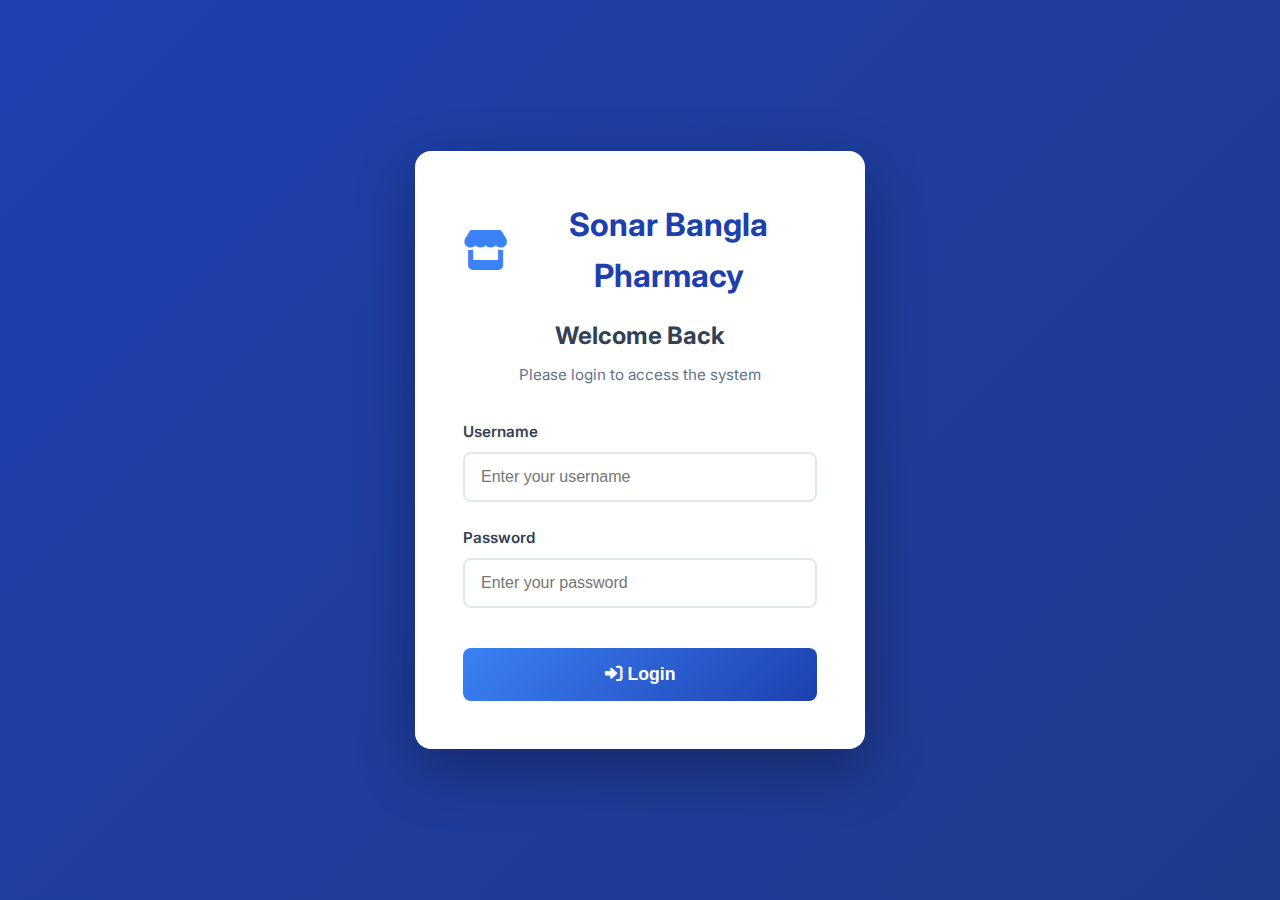
<file: index.html>
<!DOCTYPE html>
<html lang="en">
<head>
    <meta charset="UTF-8">
    <meta name="viewport" content="width=device-width, initial-scale=1.0">
    <title>Sonar Bangla Pharmacy</title>
    <link rel="stylesheet" href="style.css">
    <link href="https://fonts.googleapis.com/css2?family=Inter:wght@300;400;500;600;700&display=swap" rel="stylesheet">
    <link rel="stylesheet" href="https://cdnjs.cloudflare.com/ajax/libs/font-awesome/6.0.0/css/all.min.css">
</head>
<body>
    <header class="header" role="banner">
        <div class="header-left">
            <div class="logo">
                <i class="fas fa-store" aria-hidden="true"></i>
                <span>Sonar Bangla Pharmacy</span>
            </div>
        </div>
        <div class="header-right">
            <button id="darkModeToggle" class="dark-mode-toggle" title="Toggle Dark Mode">
                <i class="fas fa-moon"></i>
            </button>
            <div class="datetime">
                <span id="currentDateTime"></span>
            </div>
            <div class="user-info">
                <i class="fas fa-user-circle" aria-hidden="true"></i>
                <span>Md. Dolon Mondol</span>
            </div>
            <button id="logoutBtn" class="btn btn-secondary btn-sm" title="Logout">
                <i class="fas fa-sign-out-alt"></i> Logout
            </button>
        </div>
    </header>

    <div class="main-container">
        <nav class="sidebar" role="navigation">
            <ul class="nav-menu">
                <li class="nav-item active" data-section="dashboard">
                    <i class="fas fa-tachometer-alt" aria-hidden="true"></i>
                    <span>Dashboard</span>
                </li>
                <li class="nav-item" data-section="sales">
                    <i class="fas fa-cash-register"></i>
                    <span>Sales (POS)</span>
                </li>
                <li class="nav-item" data-section="procurement">
                    <i class="fas fa-truck"></i>
                    <span>Procurement</span>
                </li>
                <li class="nav-item" data-section="inventory">
                    <i class="fas fa-boxes"></i>
                    <span>Inventory</span>
                </li>
                <li class="nav-item" data-section="statements">
                    <i class="fas fa-chart-line"></i>
                    <span>Statements</span>
                </li>
                <li class="nav-item" data-section="settings">
                    <i class="fas fa-cog"></i>
                    <span>Settings</span>
                </li>
            </ul>
        </nav>

        <main class="content" role="main">
            <section id="dashboard" class="section active">
                <div class="section-header">
                    <h1>Dashboard</h1>
                    <p>Overview of your shop's performance</p>
                </div>
                <div class="dashboard-cards">
                    <div class="card">
                        <div class="card-icon">
                            <i class="fas fa-dollar-sign" aria-hidden="true"></i>
                        </div>
                        <div class="card-content">
                            <h3>Today's Sales</h3>
                            <p class="card-value" id="todaySales">0.00</p>
                        </div>
                    </div>
                    <div class="card">
                        <div class="card-icon">
                            <i class="fas fa-shopping-cart"></i>
                        </div>
                        <div class="card-content">
                            <h3>Total Transactions</h3>
                            <p class="card-value" id="totalTransactions">0</p>
                        </div>
                    </div>
                    <div class="card">
                        <div class="card-icon">
                            <i class="fas fa-chart-line"></i>
                        </div>
                        <div class="card-content">
                            <h3>Today's Profit</h3>
                            <p class="card-value" id="todayProfit">0.00</p>
                        </div>
                    </div>
                    <div class="card">
                        <div class="card-icon">
                            <i class="fas fa-exclamation-triangle" aria-hidden="true"></i>
                        </div>
                        <div class="card-content">
                            <h3>Low Stock Items</h3>
                            <p class="card-value" id="lowStockCount">0</p>
                        </div>
                    </div>
                </div>
                
                <div class="section-header" style="margin-top: 3rem;">
                    <h2>Current Month Reports</h2>
                    <p>Overview of this month's performance</p>
                </div>
                <div class="dashboard-cards">
                    <div class="card">
                        <div class="card-icon" style="background: linear-gradient(135deg, #10b981 0%, #059669 100%);">
                            <i class="fas fa-calendar-check"></i>
                        </div>
                        <div class="card-content">
                            <h3>Monthly Sales</h3>
                            <p class="card-value" id="monthlySales">0.00</p>
                        </div>
                    </div>
                    <div class="card">
                        <div class="card-icon" style="background: linear-gradient(135deg, #f59e0b 0%, #d97706 100%);">
                            <i class="fas fa-coins"></i>
                        </div>
                        <div class="card-content">
                            <h3>Monthly Profit</h3>
                            <p class="card-value" id="monthlyProfit">0.00</p>
                        </div>
                    </div>
                    <div class="card">
                        <div class="card-icon" style="background: linear-gradient(135deg, #8b5cf6 0%, #7c3aed 100%);">
                            <i class="fas fa-shopping-bag"></i>
                        </div>
                        <div class="card-content">
                            <h3>Monthly Purchases</h3>
                            <p class="card-value" id="monthlyPurchases">0.00</p>
                        </div>
                    </div>
                    <div class="card">
                        <div class="card-icon" style="background: linear-gradient(135deg, #ec4899 0%, #db2777 100%);">
                            <i class="fas fa-receipt"></i>
                        </div>
                        <div class="card-content">
                            <h3>Monthly Transactions</h3>
                            <p class="card-value" id="monthlyTransactions">0</p>
                        </div>
                    </div>
                </div>
            </section>

            <section id="sales" class="section">
                <div class="section-header">
                    <h1>Point of Sale</h1>
                    <p>Process customer sales and generate receipts</p>
                </div>
                <div class="pos-container">
                    <div class="pos-left">
                        <div class="product-search-enhanced">
                            <h3 class="search-title">Product Search</h3>
                            <div class="search-methods">
                                <div class="search-method active" data-method="name">
                                    <i class="fas fa-tag"></i>
                                    <span>Search by Name</span>
                                </div>
                                <div class="search-method" data-method="barcode">
                                    <i class="fas fa-barcode"></i>
                                    <span>Search by Barcode</span>
                                </div>
                            </div>
                            <div class="search-input-container">
                                <label for="productSearch" class="search-label">
                                    <span id="searchMethodLabel">Enter Product Name:</span>
                                </label>
                                <input type="text" id="productSearch" class="search-input-large" placeholder="Type product name to search...">
                                <div id="productSuggestions" class="suggestions-enhanced"></div>
                            </div>
                            <div class="search-tips">
                                <p><i class="fas fa-lightbulb"></i> Tip: You can search by product name or barcode. Results will appear as you type.</p>
                            </div>
                        </div>
                        
                        <div class="product-details-enhanced" id="productDetails" style="display: none;">
                            <h3 class="details-title">Selected Product</h3>
                            <div class="product-info-card">
                                <div class="detail-row-enhanced">
                                    <span class="detail-label">Product Name:</span>
                                    <span class="detail-value" id="selectedProductName"></span>
                                </div>
                                <div class="detail-row-enhanced">
                                    <span class="detail-label">Available Stock:</span>
                                    <span class="detail-value stock-info" id="selectedProductStock"></span>
                                </div>
                                <div class="detail-row-enhanced">
                                    <span class="detail-label">Unit Price:</span>
                                    <span class="detail-value price-info" id="selectedProductPrice"></span>
                                </div>
                                <div class="quantity-section">
                                    <label for="saleQuantity" class="quantity-label">Quantity:</label>
                                    <div class="quantity-controls">
                                        <button type="button" class="qty-btn" id="decreaseQty">-</button>
                                        <input type="number" id="saleQuantity" class="quantity-input-large" min="1" value="1">
                                        <button type="button" class="qty-btn" id="increaseQty">+</button>
                                    </div>
                                </div>
                                <div class="line-total-section">
                                    <span class="total-label">Line Total:</span>
                                    <span class="total-amount" id="lineTotal">0.00</span>
                                </div>
                                <button id="addToSale" class="btn btn-primary btn-large">
                                    <i class="fas fa-plus"></i> Add to Sale
                                </button>
                            </div>
                        </div>
                    </div>
                    <div class="pos-right">
                        <div class="sale-items">
                            <h3>Current Sale</h3>
                            <table id="saleItemsTable">
                                <thead>
                                    <tr>
                                        <th>Product</th>
                                        <th>Qty</th>
                                        <th>Price</th>
                                        <th>Total</th>
                                        <th>Action</th>
                                    </tr>
                                </thead>
                                <tbody></tbody>
                            </table>
                            <div class="sale-total-enhanced">
                                <h3>Final Amount: <span id="saleGrandTotal">0.00</span></h3>
                            </div>
                            
                            <!-- Added discount section below Final Amount -->
                            <div class="discount-section">
                                <h4>Discount</h4>
                                <div class="form-group">
                                    <label for="discountAmount" class="discount-label">Discount Amount (৳):</label>
                                    <div class="discount-input-container">
                                        <span class="currency-symbol">৳</span>
                                        <input type="number" id="discountAmount" class="discount-input" step="0.01" min="0" placeholder="Enter discount amount">
                                        <button id="applyDiscount" class="btn btn-primary btn-sm">Apply Discount</button>
                                    </div>
                                </div>
                                <div class="discount-display" id="discountDisplay" style="display: none;">
                                    <div class="discount-row">
                                        <span>Discount Applied:</span>
                                        <span id="appliedDiscount">0.00</span>
                                    </div>
                                </div>
                            </div>
                            <!-- </CHANGE> -->
                            
                            <div class="received-amount-section">
                                <h4>Payment Details</h4>
                                <div class="form-group">
                                    <label for="receivedAmount" class="received-label">Received Amount:</label>
                                    <div class="received-input-container">
                                        <span class="currency-symbol">৳</span>
                                        <input type="number" id="receivedAmount" class="received-input" step="0.01" min="0" placeholder="Enter received amount">
                                    </div>
                                </div>
                                <div class="change-display" id="changeDisplay" style="display: none;">
                                    <div class="change-row">
                                        <span>Total Amount:</span>
                                        <span id="changeTotal">0.00</span>
                                    </div>
                                    <div class="change-row">
                                        <span>Received:</span>
                                        <span id="changeReceived">0.00</span>
                                    </div>
                                    <div class="change-row change-amount">
                                        <span>Change:</span>
                                        <span id="changeAmount">0.00</span>
                                    </div>
                                </div>
                            </div>
                            <div class="sale-actions">
                                <button id="completeSale" class="btn btn-success">Complete Sale</button>
                                <button id="clearSale" class="btn btn-secondary">Clear Sale</button>
                            </div>
                        </div>
                    </div>
                </div>
            </section>

            <section id="procurement" class="section">
                <div class="section-header">
                    <h1>Procurement / Retail Purchases</h1>
                    <p>Manage inventory purchases and stock updates</p>
                </div>
                <div class="procurement-container">
                    <div class="procurement-form">
                        <div class="product-search-enhanced">
                            <h3 class="search-title">Product Search</h3>
                            <div class="search-methods">
                                <div class="search-method active" data-method="name" data-module="procurement">
                                    <i class="fas fa-tag"></i>
                                    <span>Search by Name</span>
                                </div>
                                <div class="search-method" data-method="barcode" data-module="procurement">
                                    <i class="fas fa-barcode"></i>
                                    <span>Search by Barcode</span>
                                </div>
                            </div>
                            <div class="search-input-container">
                                <label for="procurementSearch" class="search-label">
                                    <span id="procurementSearchMethodLabel">Enter Product Name:</span>
                                </label>
                                <input type="text" id="procurementSearch" class="search-input-large" placeholder="Type product name to search...">
                                <div id="procurementSuggestions" class="suggestions-enhanced"></div>
                            </div>
                            <div class="search-tips">
                                <p><i class="fas fa-lightbulb"></i> Tip: You can search by product name or barcode. Results will appear as you type.</p>
                            </div>
                        </div>
                        
                        <div class="form-row">
                            <button id="addNewProduct" class="btn btn-secondary btn-large">
                                <i class="fas fa-plus"></i> Add New Product
                            </button>
                        </div>
                        
                        <div class="procurement-details-enhanced" id="procurementDetails">
                            <h3 class="details-title">Purchase Details</h3>
                            <div class="procurement-info-card">
                                <div class="form-row-enhanced">
                                    <div class="form-group-enhanced">
                                        <label for="procQuantity" class="quantity-label">Quantity:</label>
                                        <div class="quantity-controls">
                                            <button type="button" class="qty-btn" id="decreaseProcQty">-</button>
                                            <input type="number" id="procQuantity" class="quantity-input-large" min="1" value="1">
                                            <button type="button" class="qty-btn" id="increaseProcQty">+</button>
                                        </div>
                                    </div>
                                    <div class="form-group-enhanced">
                                        <label for="procPurchasePrice" class="price-label">Purchase Price (Unit):</label>
                                        <div class="price-input-container">
                                            <span class="currency-symbol"></span>
                                            <input type="number" id="procPurchasePrice" class="price-input-large" step="0.01" min="0" placeholder="0.00">
                                        </div>
                                    </div>
                                    <div class="form-group-enhanced">
                                        <label for="procSellingPrice" class="price-label">Selling Price (Unit):</label>
                                        <div class="price-input-container">
                                            <span class="currency-symbol"></span>
                                            <input type="number" id="procSellingPrice" class="price-input-large" step="0.01" min="0" placeholder="0.00">
                                        </div>
                                    </div>
                                </div>
                                <div class="line-total-section">
                                    <span class="total-label">Line Total:</span>
                                    <span class="total-amount" id="procLineTotal">0.00</span>
                                </div>
                                <button id="addToProcurement" class="btn btn-primary btn-large">
                                    <i class="fas fa-plus"></i> Add to Batch
                                </button>
                            </div>
                        </div>
                    </div>
                    <div class="procurement-batch">
                        <h3>Current Procurement Batch</h3>
                        <table id="procurementTable">
                            <thead>
                                <tr>
                                    <th>Product</th>
                                    <th>Qty</th>
                                    <th>Purchase Price</th>
                                    <th>Selling Price</th>
                                    <th>Line Total</th>
                                    <th>Action</th>
                                </tr>
                            </thead>
                            <tbody></tbody>
                        </table>
                        <div class="batch-total-enhanced">
                            <h3>Final Amount: <span id="procurementBatchTotal">0.00</span></h3>
                        </div>
                        <div class="procurement-actions">
                            <button id="completeProcurement" class="btn btn-success">Complete Procurement</button>
                            <button id="clearProcurement" class="btn btn-secondary">Clear Batch</button>
                        </div>
                    </div>
                </div>
            </section>

            <section id="inventory" class="section">
                <div class="section-header">
                    <h1>Inventory Management</h1>
                    <p>Monitor stock levels and product information</p>
                </div>
                <!-- Added print button to inventory controls -->
                <div class="inventory-controls">
                    <input type="text" id="inventorySearch" placeholder="Search products...">
                    <select id="inventoryFilter">
                        <option value="all">All Products</option>
                        <option value="low-stock">Low Stock</option>
                        <option value="out-of-stock">Out of Stock</option>
                    </select>
                    <button id="printInventory" class="btn btn-secondary">
                        <i class="fas fa-print"></i> Print Inventory
                    </button>
                </div>
                <!-- </CHANGE> -->
                <div class="inventory-table-container">
                    <table id="inventoryTable">
                        <thead>
                            <tr>
                                <th>Barcode</th>
                                <th>Product Name</th>
                                <th>Company</th>
                                <th>Stock Quantity</th>
                                <th>Purchase Price</th>
                                <th>Selling Price</th>
                                <th>Status</th>
                                <th>Actions</th>
                            </tr>
                        </thead>
                        <tbody></tbody>
                    </table>
                </div>
            </section>

            <section id="statements" class="section">
                <div class="section-header">
                    <h1>Sales & Procurement Statements</h1>
                    <p>View detailed reports and analytics</p>
                </div>
                <div class="statements-tabs">
                    <button class="tab-btn active" data-tab="daily-sales">Daily Sales</button>
                    <button class="tab-btn" data-tab="range-sales">Sales Range</button>
                    <button class="tab-btn" data-tab="daily-procurement">Daily Procurement</button>
                    <button class="tab-btn" data-tab="range-procurement">Procurement Range</button>
                </div>
                
                <div id="daily-sales" class="tab-content active">
                    <h3>Daily Sales Statement - <span id="dailySalesDate"></span></h3>
                    <div class="statement-actions">
                        <button id="printDailySales" class="btn btn-secondary">Print</button>
                        <button id="exportDailySales" class="btn btn-secondary">Export CSV</button>
                    </div>
                    <table id="dailySalesTable">
                        <thead>
                            <tr>
                                <th>Time</th>
                                <th>Product</th>
                                <th>Quantity</th>
                                <th>Purchase Price</th>
                                <th>Selling Price</th>
                                <th>Profit</th>
                                <th>Line Total</th>
                                <!-- Added Discount column to statements -->
                                <th>Discount</th>
                                <!-- </CHANGE> -->
                            </tr>
                        </thead>
                        <tbody></tbody>
                    </table>
                    <div class="statement-totals">
                        <div class="total-row">
                            <span>Total Sales Amount:</span>
                            <span id="dailySalesTotal">0.00</span>
                        </div>
                        <div class="total-row">
                            <span>Total Profit:</span>
                            <span id="dailyProfitTotal">0.00</span>
                        </div>
                        <!-- Added total discount row -->
                        <div class="total-row">
                            <span>Total Discount:</span>
                            <span id="dailyDiscountTotal">0.00</span>
                        </div>
                        <!-- </CHANGE> -->
                    </div>
                </div>

                <div id="range-sales" class="tab-content">
                    <h3>Sales Statement - Date Range</h3>
                    <div class="date-range">
                        <label for="salesFromDate">From:</label>
                        <input type="date" id="salesFromDate">
                        <label for="salesToDate">To:</label>
                        <input type="date" id="salesToDate">
                        <button id="generateSalesRange" class="btn btn-primary">Generate Report</button>
                    </div>
                    <div class="statement-actions">
                        <button id="printRangeSales" class="btn btn-secondary">Print</button>
                        <button id="exportRangeSales" class="btn btn-secondary">Export CSV</button>
                    </div>
                    <table id="rangeSalesTable">
                        <thead>
                            <tr>
                                <th>Date</th>
                                <th>Time</th>
                                <th>Product</th>
                                <th>Quantity</th>
                                <th>Purchase Price</th>
                                <th>Selling Price</th>
                                <th>Profit</th>
                                <th>Line Total</th>
                                <!-- Added Discount column to range sales -->
                                <th>Discount</th>
                                <!-- </CHANGE> -->
                            </tr>
                        </thead>
                        <tbody></tbody>
                    </table>
                    <div class="statement-totals">
                        <div class="total-row">
                            <span>Total Sales Amount:</span>
                            <span id="rangeSalesTotal">0.00</span>
                        </div>
                        <div class="total-row">
                            <span>Total Profit:</span>
                            <span id="rangeProfitTotal">0.00</span>
                        </div>
                        <!-- Added total discount row for range -->
                        <div class="total-row">
                            <span>Total Discount:</span>
                            <span id="rangeDiscountTotal">0.00</span>
                        </div>
                        <!-- </CHANGE> -->
                    </div>
                </div>

                <div id="daily-procurement" class="tab-content">
                    <h3>Daily Procurement Statement - <span id="dailyProcurementDate"></span></h3>
                    <div class="statement-actions">
                        <button id="printDailyProcurement" class="btn btn-secondary">Print</button>
                        <button id="exportDailyProcurement" class="btn btn-secondary">Export CSV</button>
                    </div>
                    <table id="dailyProcurementTable">
                        <thead>
                            <tr>
                                <th>Time</th>
                                <th>Product</th>
                                <th>Quantity</th>
                                <th>Purchase Price</th>
                                <th>Selling Price</th>
                                <th>Line Total</th>
                            </tr>
                        </thead>
                        <tbody></tbody>
                    </table>
                    <div class="statement-totals">
                        <div class="total-row">
                            <span>Total Purchase Amount:</span>
                            <span id="dailyProcurementTotal">0.00</span>
                        </div>
                    </div>
                </div>

                <div id="range-procurement" class="tab-content">
                    <h3>Procurement Statement - Date Range</h3>
                    <div class="date-range">
                        <label for="procurementFromDate">From:</label>
                        <input type="date" id="procurementFromDate">
                        <label for="procurementToDate">To:</label>
                        <input type="date" id="procurementToDate">
                        <button id="generateProcurementRange" class="btn btn-primary">Generate Report</button>
                    </div>
                    <div class="statement-actions">
                        <button id="printRangeProcurement" class="btn btn-secondary">Print</button>
                        <button id="exportRangeProcurement" class="btn btn-secondary">Export CSV</button>
                    </div>
                    <table id="rangeProcurementTable">
                        <thead>
                            <tr>
                                <th>Date</th>
                                <th>Time</th>
                                <th>Product</th>
                                <th>Quantity</th>
                                <th>Purchase Price</th>
                                <th>Selling Price</th>
                                <th>Line Total</th>
                            </tr>
                        </thead>
                        <tbody></tbody>
                    </table>
                    <div class="statement-totals">
                        <div class="total-row">
                            <span>Total Purchase Amount:</span>
                            <span id="rangeProcurementTotal">0.00</span>
                        </div>
                    </div>
                </div>
            </section>

            <section id="settings" class="section">
                <div class="section-header">
                    <h1>Settings</h1>
                    <p>Configure application preferences</p>
                </div>
                <div class="settings-container">
                    <div class="settings-group">
                        <h3>Shop Information</h3>
                        <div class="form-group">
                            <label for="shopName">Shop Name:</label>
                            <input type="text" id="shopName" value="Sonar Bangla Pharmacy">
                        </div>
                        <div class="form-group">
                            <label for="shopAddress">Address:</label>
                            <textarea id="shopAddress" rows="3">Idelpur, Sadullahpur, Gaibandha</textarea>
                        </div>
                        <div class="form-group">
                            <label for="shopPhone">Phone:</label>
                            <input type="tel" id="shopPhone" value="01707459702">
                        </div>
                    </div>
                    <div class="settings-group">
                        <h3>System Settings</h3>
                        <div class="form-group">
                            <label for="lowStockThreshold">Low Stock Threshold:</label>
                            <input type="number" id="lowStockThreshold" value="10" min="1">
                        </div>
                        <div class="form-group">
                            <label for="currency">Currency Symbol:</label>
                            <input type="text" id="currency" value="৳" maxlength="3">
                        </div>
                        <div class="form-group">
                            <label for="darkModePreference">Dark Mode:</label>
                            <select id="darkModePreference">
                                <option value="light">Light Mode</option>
                                <option value="dark">Dark Mode</option>
                                <option value="auto">Auto (System)</option>
                            </select>
                        </div>
                    </div>
                    <div class="settings-actions">
                        <button id="saveSettings" class="btn btn-primary">Save Settings</button>
                        <button id="resetData" class="btn btn-danger">Reset All Data</button>
                    </div>
                </div>
            </section>
        </main>
    </div>

    <div id="newProductModal" class="modal">
        <div class="modal-content">
            <div class="modal-header">
                <h3>Add New Product</h3>
                <span class="close">&times;</span>
            </div>
            <div class="modal-body">
                <div class="product-form-enhanced">
                    <div class="form-row-enhanced">
                        <div class="form-group-enhanced">
                            <label for="newBarcode" class="enhanced-label">
                                <i class="fas fa-barcode"></i> Barcode:
                            </label>
                            <input type="text" id="newBarcode" class="enhanced-input" placeholder="Enter product barcode" required>
                        </div>
                        <div class="form-group-enhanced">
                            <label for="newProductName" class="enhanced-label">
                                <i class="fas fa-tag"></i> Product Name:
                            </label>
                            <input type="text" id="newProductName" class="enhanced-input" placeholder="Enter product name" required>
                        </div>
                    </div>
                    
                    <div class="form-row-enhanced">
                        <div class="form-group-enhanced">
                            <label for="newCompanyName" class="enhanced-label">
                                <i class="fas fa-building"></i> Company Name:
                            </label>
                            <input type="text" id="newCompanyName" class="enhanced-input" placeholder="Enter company name" required>
                        </div>
                        <div class="form-group-enhanced">
                            <label for="newQuantity" class="quantity-label">
                                <i class="fas fa-boxes"></i> Initial Quantity:
                            </label>
                            <div class="quantity-controls">
                                <button type="button" class="qty-btn" id="decreaseNewQty">-</button>
                                <input type="number" id="newQuantity" class="quantity-input-large" min="0" value="0" required>
                                <button type="button" class="qty-btn" id="increaseNewQty">+</button>
                            </div>
                        </div>
                    </div>
                    
                    <div class="form-row-enhanced">
                        <div class="form-group-enhanced">
                            <label for="newPurchasePrice" class="price-label">
                                <i class="fas fa-dollar-sign"></i> Purchase Price (Unit):
                            </label>
                            <div class="price-input-container">
                                <span class="currency-symbol"></span>
                                <input type="number" id="newPurchasePrice" class="price-input-large" step="0.01" min="0" placeholder="0.00" required>
                            </div>
                        </div>
                        <div class="form-group-enhanced">
                            <label for="newSellingPrice" class="price-label">
                                <i class="fas fa-chart-line"></i> Selling Price (Unit):
                            </label>
                            <div class="price-input-container">
                                <span class="currency-symbol"></span>
                                <input type="number" id="newSellingPrice" class="price-input-large" step="0.01" min="0" placeholder="0.00" required>
                            </div>
                        </div>
                    </div>
                    
                    <div class="profit-preview" id="profitPreview" style="display: none;">
                        <div class="profit-info">
                            <span class="profit-label">Expected Profit per Unit:</span>
                            <span class="profit-amount" id="expectedProfit">0.00</span>
                        </div>
                        <div class="profit-info">
                            <span class="profit-label">Profit Margin:</span>
                            <span class="profit-percentage" id="profitMargin">0%</span>
                        </div>
                    </div>
                </div>
            </div>
            <div class="modal-footer">
                <button id="saveNewProduct" class="btn btn-primary btn-large">
                    <i class="fas fa-save"></i> Save Product
                </button>
                <button id="cancelNewProduct" class="btn btn-secondary btn-large">
                    <i class="fas fa-times"></i> Cancel
                </button>
            </div>
        </div>
    </div>

    <div id="receiptModal" class="modal">
        <div class="modal-content receipt-modal">
            <div class="modal-header">
                <h3>Sale Receipt</h3>
                <span class="close">&times;</span>
            </div>
            <div class="modal-body">
                <div id="receiptContent" class="receipt-content"></div>
            </div>
            <div class="modal-footer">
                <button id="printReceipt" class="btn btn-primary">Print Receipt</button>
                <button id="closeReceipt" class="btn btn-secondary">Close</button>
            </div>
        </div>
    </div>

    <div id="resetConfirmModal" class="modal">
        <div class="modal-content">
            <div class="modal-header">
                <h3>⚠️ Reset All Data</h3>
                <span class="close">&times;</span>
            </div>
            <div class="modal-body">
                <div class="warning-message">
                    <p><strong>WARNING:</strong> This action will permanently delete all data including:</p>
                    <ul>
                        <li>All products and inventory</li>
                        <li>Sales history and transactions</li>
                        <li>Procurement records</li>
                        <li>All statements and reports</li>
                    </ul>
                    <p><strong>This action cannot be undone!</strong></p>
                </div>
                <div class="confirmation-input">
                    <label for="confirmText">Type <strong>CONFIRM</strong> to proceed:</label>
                    <input type="text" id="confirmText" placeholder="Type CONFIRM here" autocomplete="off">
                    <div id="confirmError" class="error-message" style="display: none;">
                        Please type "CONFIRM" exactly as shown above.
                    </div>
                </div>
            </div>
            <div class="modal-footer">
                <button id="confirmReset" class="btn btn-danger" disabled>Reset All Data</button>
                <button id="cancelReset" class="btn btn-secondary">Cancel</button>
            </div>
        </div>
    </div>

    <div id="toast-container"></div>

    <script src="app.js"></script>
</body>
</html>
</file>
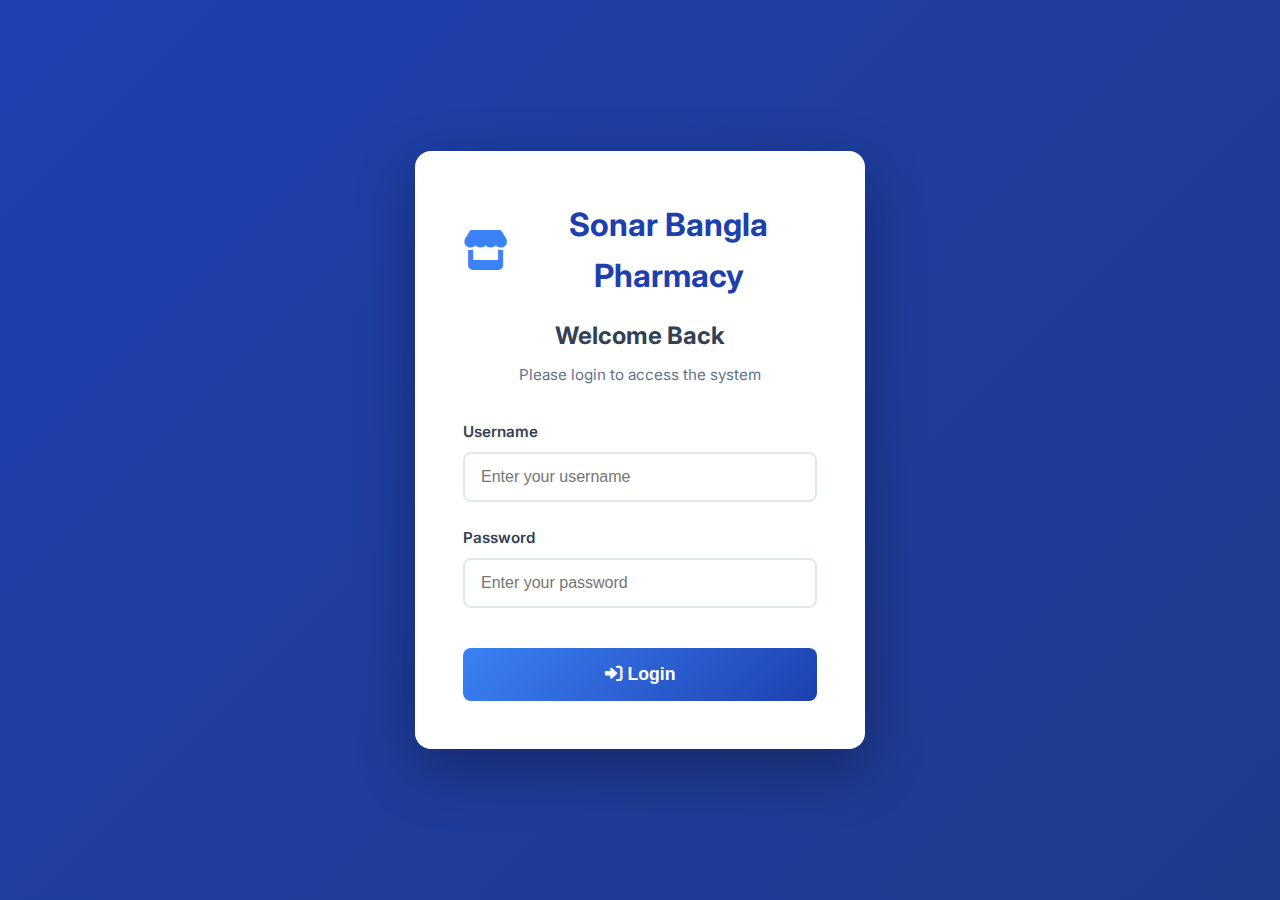
<file: login.html>
<!DOCTYPE html>
<html lang="en">
<head>
    <meta charset="UTF-8">
    <meta name="viewport" content="width=device-width, initial-scale=1.0">
    <title>Login - Sonar Bangla Pharmacy</title>
    <link rel="stylesheet" href="style.css">
    <link href="https://fonts.googleapis.com/css2?family=Inter:wght@300;400;500;600;700&display=swap" rel="stylesheet">
    <link rel="stylesheet" href="https://cdnjs.cloudflare.com/ajax/libs/font-awesome/6.0.0/css/all.min.css">
    <style>
        .login-container {
            min-height: 100vh;
            display: flex;
            align-items: center;
            justify-content: center;
            background: linear-gradient(135deg, #1e40af 0%, #1e3a8a 100%);
            padding: 2rem;
        }
        
        .login-box {
            background: white;
            border-radius: 16px;
            padding: 3rem;
            box-shadow: 0 20px 60px rgba(0, 0, 0, 0.3);
            width: 100%;
            max-width: 450px;
        }
        
        .login-header {
            text-align: center;
            margin-bottom: 2rem;
        }
        
        .login-header .logo {
            display: flex;
            align-items: center;
            justify-content: center;
            gap: 0.75rem;
            font-size: 2rem;
            font-weight: 700;
            color: #1e40af;
            margin-bottom: 0.5rem;
        }
        
        .login-header .logo i {
            font-size: 2.5rem;
            color: #3b82f6;
        }
        
        .login-header h2 {
            color: #334155;
            font-size: 1.5rem;
            margin: 1rem 0 0.5rem 0;
        }
        
        .login-header p {
            color: #64748b;
            font-size: 0.95rem;
        }
        
        .form-group {
            margin-bottom: 1.5rem;
        }
        
        .form-group label {
            display: block;
            font-weight: 600;
            color: #334155;
            margin-bottom: 0.5rem;
            font-size: 0.95rem;
        }
        
        .form-group input {
            width: 100%;
            padding: 0.875rem 1rem;
            border: 2px solid #e2e8f0;
            border-radius: 8px;
            font-size: 1rem;
            transition: all 0.3s ease;
            background: white;
            color: #334155;
        }
        
        .form-group input:focus {
            outline: none;
            border-color: #3b82f6;
            box-shadow: 0 0 0 3px rgba(59, 130, 246, 0.1);
        }
        
        .login-btn {
            width: 100%;
            padding: 1rem;
            background: linear-gradient(135deg, #3b82f6 0%, #1e40af 100%);
            color: white;
            border: none;
            border-radius: 8px;
            font-size: 1.1rem;
            font-weight: 600;
            cursor: pointer;
            transition: all 0.3s ease;
            margin-top: 1rem;
        }
        
        .login-btn:hover {
            background: linear-gradient(135deg, #1e40af 0%, #1e3a8a 100%);
            transform: translateY(-2px);
            box-shadow: 0 8px 16px rgba(59, 130, 246, 0.3);
        }
        
        .error-message {
            background: #fef2f2;
            color: #991b1b;
            padding: 0.875rem;
            border-radius: 8px;
            margin-bottom: 1rem;
            border: 1px solid #fecaca;
            display: none;
            font-size: 0.9rem;
        }
        
        .error-message.show {
            display: block;
        }
    </style>
</head>
<body>
    <div class="login-container">
        <div class="login-box">
            <div class="login-header">
                <div class="logo">
                    <i class="fas fa-store"></i>
                    <span>Sonar Bangla Pharmacy</span>
                </div>
                <h2>Welcome Back</h2>
                <p>Please login to access the system</p>
            </div>
            
            <div id="errorMessage" class="error-message">
                Invalid username or password. Please try again.
            </div>
            
            <form id="loginForm">
                <div class="form-group">
                    <label for="username">Username</label>
                    <input type="text" id="username" name="username" placeholder="Enter your username" required autocomplete="username">
                </div>
                
                <div class="form-group">
                    <label for="password">Password</label>
                    <input type="password" id="password" name="password" placeholder="Enter your password" required autocomplete="current-password">
                </div>
                
                <button type="submit" class="login-btn">
                    <i class="fas fa-sign-in-alt"></i> Login
                </button>
            </form>
        </div>
    </div>
    
    <script>
        document.getElementById('loginForm').addEventListener('submit', function(e) {
            e.preventDefault();
            
            const username = document.getElementById('username').value;
            const password = document.getElementById('password').value;
            const errorMessage = document.getElementById('errorMessage');
            
            if (username === 'dolonmondol' && password === 'Admin123@') {
                sessionStorage.setItem('isLoggedIn', 'true');
                window.location.href = 'index.html';
            } else {
                errorMessage.classList.add('show');
                
                setTimeout(() => {
                    errorMessage.classList.remove('show');
                }, 3000);
            }
        });
    </script>
</body>
</html>
</file>
<file: style.css>
/* Updated to use #f8f9fc background and cleaner minimal design */
* {
  margin: 0;
  padding: 0;
  box-sizing: border-box;
}

:root {
  --bg-primary: #f8f9fc;
  --bg-secondary: #ffffff;
  --bg-tertiary: #f1f5f9;
  --text-primary: #334155;
  --text-secondary: #64748b;
  --text-tertiary: #1e293b;
  --border-primary: #e2e8f0;
  --border-secondary: #cbd5e1;
  --accent-primary: #3b82f6;
  --accent-secondary: #1e40af;
  --success: #10b981;
  --danger: #ef4444;
  --warning: #f59e0b;
  --shadow: rgba(0, 0, 0, 0.1);
  --shadow-hover: rgba(0, 0, 0, 0.15);
}

[data-theme="dark"] {
  --bg-primary: #0f172a;
  --bg-secondary: #1e293b;
  --bg-tertiary: #334155;
  --text-primary: #e2e8f0;
  --text-secondary: #94a3b8;
  --text-tertiary: #f1f5f9;
  --border-primary: #475569;
  --border-secondary: #64748b;
  --accent-primary: #60a5fa;
  --accent-secondary: #3b82f6;
  --success: #34d399;
  --danger: #f87171;
  --warning: #fbbf24;
  --shadow: rgba(0, 0, 0, 0.3);
  --shadow-hover: rgba(0, 0, 0, 0.4);
}

body {
  font-family: "Inter", -apple-system, BlinkMacSystemFont, "Segoe UI", Roboto, sans-serif;
  background-color: var(--bg-primary);
  color: var(--text-primary);
  line-height: 1.6;
  transition: background-color 0.3s ease, color 0.3s ease;
}

.dark-mode-toggle {
  background: transparent;
  border: 2px solid rgba(255, 255, 255, 0.2);
  color: white;
  padding: 0.5rem;
  border-radius: 8px;
  cursor: pointer;
  transition: all 0.3s ease;
  display: flex;
  align-items: center;
  justify-content: center;
  width: 40px;
  height: 40px;
}

.dark-mode-toggle:hover {
  background: rgba(255, 255, 255, 0.1);
  border-color: rgba(255, 255, 255, 0.3);
}

.dark-mode-toggle i {
  font-size: 1.2rem;
}

.header {
  background: linear-gradient(135deg, #1e40af 0%, #1e3a8a 100%);
  color: white;
  padding: 1rem 2rem;
  box-shadow: 0 2px 4px var(--shadow);
  display: flex;
  justify-content: space-between;
  align-items: center;
  position: sticky;
  top: 0;
  z-index: 100;
}

.header-left {
  display: flex;
  align-items: center;
}

.logo {
  display: flex;
  align-items: center;
  gap: 0.75rem;
  font-size: 1.5rem;
  font-weight: 700;
}

.logo i {
  font-size: 2rem;
  color: #60a5fa;
}

.header-right {
  display: flex;
  align-items: center;
  gap: 1.5rem;
}

.datetime {
  font-size: 0.9rem;
  opacity: 0.9;
}

.user-info {
  display: flex;
  align-items: center;
  gap: 0.5rem;
  font-weight: 500;
}

.user-info i {
  font-size: 1.5rem;
  color: #60a5fa;
}

.main-container {
  display: flex;
  min-height: calc(100vh - 80px);
}

.sidebar {
  width: 260px;
  background: var(--bg-secondary);
  box-shadow: 2px 0 4px var(--shadow);
  padding: 1.5rem 0;
  transition: background-color 0.3s ease;
}

.nav-menu {
  list-style: none;
}

.nav-item {
  display: flex;
  align-items: center;
  gap: 1rem;
  padding: 1rem 1.5rem;
  cursor: pointer;
  transition: all 0.3s ease;
  border-left: 3px solid transparent;
  font-weight: 500;
  color: var(--text-primary);
}

.nav-item:hover {
  background-color: var(--bg-tertiary);
  border-left-color: var(--accent-primary);
}

.nav-item.active {
  background-color: var(--accent-primary);
  border-left-color: var(--accent-secondary);
  color: white;
}

[data-theme="dark"] .nav-item.active {
  background-color: var(--accent-secondary);
}

.nav-item i {
  font-size: 1.2rem;
  width: 20px;
  text-align: center;
}

.content {
  flex: 1;
  padding: 2rem;
  background-color: var(--bg-primary);
  transition: background-color 0.3s ease;
}

.section {
  display: none;
}

.section.active {
  display: block;
}

.section-header {
  margin-bottom: 2rem;
}

.section-header h1 {
  font-size: 2rem;
  font-weight: 700;
  color: var(--text-tertiary);
  margin-bottom: 0.5rem;
}

.section-header h2 {
  font-size: 1.5rem;
  font-weight: 600;
  color: var(--text-tertiary);
  margin-bottom: 0.5rem;
}

.section-header p {
  color: var(--text-secondary);
  font-size: 1rem;
}

.dashboard-cards {
  display: grid;
  grid-template-columns: repeat(auto-fit, minmax(260px, 1fr));
  gap: 1.5rem;
  margin-bottom: 2rem;
}

.card {
  background: var(--bg-secondary);
  border-radius: 12px;
  padding: 1.5rem;
  box-shadow: 0 1px 3px var(--shadow);
  border: 1px solid var(--border-primary);
  display: flex;
  align-items: center;
  gap: 1rem;
  transition: transform 0.2s ease, box-shadow 0.2s ease, background-color 0.3s ease;
}

.card:hover {
  transform: translateY(-2px);
  box-shadow: 0 4px 6px var(--shadow-hover);
}

.card-icon {
  width: 60px;
  height: 60px;
  border-radius: 12px;
  display: flex;
  align-items: center;
  justify-content: center;
  font-size: 1.5rem;
  color: white;
  background: linear-gradient(135deg, var(--accent-primary) 0%, var(--accent-secondary) 100%);
  flex-shrink: 0;
}

.card-content {
  flex: 1;
}

.card-content h3 {
  font-size: 0.85rem;
  font-weight: 600;
  color: var(--text-secondary);
  margin-bottom: 0.5rem;
  text-transform: uppercase;
  letter-spacing: 0.05em;
}

.card-value {
  font-size: 1.8rem;
  font-weight: 700;
  color: var(--text-tertiary);
}

.product-search-enhanced {
  background: var(--bg-secondary);
  border-radius: 12px;
  padding: 1.5rem;
  margin-bottom: 1.5rem;
  box-shadow: 0 1px 3px var(--shadow);
  border: 1px solid var(--border-primary);
  transition: background-color 0.3s ease;
}

.search-title {
  font-size: 1.1rem;
  font-weight: 600;
  color: var(--text-tertiary);
  margin-bottom: 1rem;
}

.search-methods {
  display: flex;
  gap: 0.5rem;
  margin-bottom: 1rem;
  background: var(--bg-tertiary);
  padding: 0.25rem;
  border-radius: 8px;
}

.search-method {
  flex: 1;
  display: flex;
  align-items: center;
  justify-content: center;
  gap: 0.5rem;
  padding: 0.75rem 1rem;
  border-radius: 6px;
  cursor: pointer;
  transition: all 0.3s ease;
  font-weight: 500;
  color: var(--text-secondary);
}

.search-method:hover {
  background: var(--border-primary);
}

.search-method.active {
  background: var(--accent-primary);
  color: white;
  box-shadow: 0 2px 4px rgba(59, 130, 246, 0.3);
}

.search-input-container {
  position: relative;
}

.search-label {
  display: block;
  font-weight: 600;
  color: var(--text-primary);
  margin-bottom: 0.5rem;
}

.search-input-large {
  width: 100%;
  padding: 1rem 1.25rem;
  border: 2px solid var(--border-primary);
  border-radius: 8px;
  font-size: 1rem;
  transition: all 0.3s ease;
  background: var(--bg-secondary);
  color: var(--text-primary);
}

.search-input-large:focus {
  outline: none;
  border-color: var(--accent-primary);
  box-shadow: 0 0 0 3px rgba(59, 130, 246, 0.1);
}

.suggestions-enhanced {
  position: absolute;
  top: 100%;
  left: 0;
  right: 0;
  background: var(--bg-secondary);
  border: 1px solid var(--border-primary);
  border-top: none;
  border-radius: 0 0 8px 8px;
  max-height: 300px;
  overflow-y: auto;
  z-index: 10;
  box-shadow: 0 4px 6px var(--shadow);
}

.suggestion-item {
  padding: 1rem;
  cursor: pointer;
  border-bottom: 1px solid var(--border-primary);
  transition: background-color 0.2s ease;
  color: var(--text-primary);
}

.suggestion-item:hover {
  background-color: var(--bg-tertiary);
}

.suggestion-item:last-child {
  border-bottom: none;
}

.suggestion-item.no-results {
  cursor: default;
  color: var(--text-secondary);
  text-align: center;
}

.search-tips {
  margin-top: 1rem;
  padding: 0.75rem;
  background: var(--bg-tertiary);
  border-radius: 6px;
  border-left: 3px solid var(--accent-primary);
}

.search-tips p {
  margin: 0;
  font-size: 0.9rem;
  color: var(--text-primary);
}

.search-tips i {
  color: var(--accent-primary);
  margin-right: 0.5rem;
}

.product-details-enhanced {
  background: var(--bg-secondary);
  border-radius: 12px;
  padding: 1.5rem;
  margin-bottom: 1.5rem;
  box-shadow: 0 1px 3px var(--shadow);
  border: 1px solid var(--border-primary);
  transition: background-color 0.3s ease;
}

.details-title {
  font-size: 1.1rem;
  font-weight: 600;
  color: var(--text-tertiary);
  margin-bottom: 1rem;
}

.product-info-card {
  background: var(--bg-tertiary);
  border-radius: 8px;
  padding: 1.25rem;
}

.detail-row-enhanced {
  display: flex;
  justify-content: space-between;
  align-items: center;
  padding: 0.75rem 0;
  border-bottom: 1px solid var(--border-primary);
}

.detail-row-enhanced:last-child {
  border-bottom: none;
}

.detail-label {
  font-weight: 600;
  color: var(--text-primary);
}

.detail-value {
  font-weight: 500;
  color: var(--text-tertiary);
}

.stock-info {
  padding: 0.25rem 0.75rem;
  border-radius: 20px;
  background: var(--success);
  color: white;
  font-size: 0.9rem;
}

[data-theme="dark"] .stock-info {
  background: var(--success);
  color: var(--bg-primary);
}

.price-info {
  font-size: 1.1rem;
  font-weight: 700;
  color: var(--success);
}

.quantity-section {
  margin: 1rem 0;
  padding: 1rem;
  background: var(--bg-secondary);
  border-radius: 8px;
  border: 1px solid var(--border-primary);
}

.quantity-label {
  display: block;
  font-weight: 600;
  color: var(--text-primary);
  margin-bottom: 0.5rem;
}

.quantity-controls {
  display: flex;
  align-items: center;
  gap: 0.5rem;
}

.qty-btn {
  width: 40px;
  height: 40px;
  border: 2px solid var(--border-primary);
  background: var(--bg-secondary);
  border-radius: 6px;
  font-size: 1.2rem;
  font-weight: 600;
  cursor: pointer;
  transition: all 0.3s ease;
  display: flex;
  align-items: center;
  justify-content: center;
  color: var(--text-primary);
}

.qty-btn:hover {
  border-color: var(--accent-primary);
  background: var(--bg-tertiary);
  color: var(--accent-primary);
}

.quantity-input-large {
  flex: 1;
  padding: 0.75rem 1rem;
  border: 2px solid var(--border-primary);
  border-radius: 6px;
  text-align: center;
  font-size: 1.1rem;
  font-weight: 600;
  max-width: 100px;
  background: var(--bg-secondary);
  color: var(--text-primary);
}

.quantity-input-large:focus {
  outline: none;
  border-color: var(--accent-primary);
  box-shadow: 0 0 0 3px rgba(59, 130, 246, 0.1);
}

.line-total-section {
  margin: 1rem 0;
  padding: 1rem;
  background: var(--bg-tertiary);
  border-radius: 8px;
  border: 1px solid var(--border-primary);
  display: flex;
  justify-content: space-between;
  align-items: center;
}

.total-label {
  font-weight: 600;
  color: var(--text-primary);
  font-size: 1.1rem;
}

.total-amount {
  font-size: 1.3rem;
  font-weight: 700;
  color: var(--text-primary);
}

.btn-large {
  padding: 1rem 2rem;
  font-size: 1.1rem;
  font-weight: 600;
  border-radius: 8px;
  width: 100%;
  margin-top: 1rem;
}

.procurement-details-enhanced {
  background: var(--bg-secondary);
  border-radius: 12px;
  padding: 1.5rem;
  margin-bottom: 1.5rem;
  box-shadow: 0 1px 3px var(--shadow);
  border: 1px solid var(--border-primary);
  transition: background-color 0.3s ease;
}

.procurement-info-card {
  background: var(--bg-tertiary);
  border-radius: 8px;
  padding: 1.25rem;
}

.form-row-enhanced {
  display: grid;
  grid-template-columns: repeat(auto-fit, minmax(250px, 1fr));
  gap: 1rem;
  margin-bottom: 1rem;
}

.form-group-enhanced {
  display: flex;
  flex-direction: column;
}

.price-label {
  font-weight: 600;
  color: var(--text-primary);
  margin-bottom: 0.5rem;
}

.price-input-container {
  position: relative;
  display: flex;
  align-items: center;
}

.currency-symbol {
  position: absolute;
  left: 1rem;
  font-weight: 600;
  color: var(--success);
  z-index: 1;
}

.price-input-large {
  width: 100%;
  padding: 0.75rem 1rem 0.75rem 3rem;
  border: 2px solid var(--border-primary);
  border-radius: 6px;
  font-size: 1rem;
  font-weight: 500;
  background: var(--bg-secondary);
  color: var(--text-primary);
}

.price-input-large:focus {
  outline: none;
  border-color: var(--accent-primary);
  box-shadow: 0 0 0 3px rgba(59, 130, 246, 0.1);
}

.product-form-enhanced {
  padding: 0.5rem 0;
}

.enhanced-label {
  font-weight: 600;
  color: var(--text-primary);
  margin-bottom: 0.5rem;
  display: flex;
  align-items: center;
  gap: 0.5rem;
}

.enhanced-label i {
  color: var(--accent-primary);
  width: 16px;
}

.enhanced-input {
  padding: 0.875rem;
  border: 2px solid var(--border-primary);
  border-radius: 8px;
  font-size: 1rem;
  transition: all 0.3s ease;
  background: var(--bg-secondary);
  color: var(--text-primary);
}

.enhanced-input:focus {
  outline: none;
  border-color: var(--accent-primary);
  box-shadow: 0 0 0 3px rgba(59, 130, 246, 0.1);
  background: var(--bg-secondary);
}

.enhanced-input::placeholder {
  color: var(--text-secondary);
  font-style: italic;
}

.profit-preview {
  background: var(--bg-tertiary);
  border: 2px solid var(--border-primary);
  border-radius: 8px;
  padding: 1rem;
  margin-top: 1rem;
}

.profit-info {
  display: flex;
  justify-content: space-between;
  align-items: center;
  margin-bottom: 0.5rem;
}

.profit-info:last-child {
  margin-bottom: 0;
}

.profit-label {
  font-weight: 600;
  color: var(--text-primary);
}

.profit-amount {
  font-weight: 700;
  color: var(--success);
  font-size: 1.1rem;
}

.profit-percentage {
  font-weight: 700;
  color: var(--success);
  font-size: 1.1rem;
}

.profit-amount.negative,
.profit-percentage.negative {
  color: var(--danger);
}

.pos-container {
  display: grid;
  grid-template-columns: 1fr 1fr;
  gap: 2rem;
}

.pos-left,
.pos-right {
  background: var(--bg-secondary);
  border-radius: 12px;
  padding: 1.5rem;
  box-shadow: 0 1px 3px var(--shadow);
  border: 1px solid var(--border-primary);
  transition: background-color 0.3s ease;
}

.procurement-container {
  display: grid;
  grid-template-columns: 1fr 1fr;
  gap: 2rem;
}

.procurement-form,
.procurement-batch {
  background: var(--bg-secondary);
  border-radius: 12px;
  padding: 1.5rem;
  box-shadow: 0 1px 3px var(--shadow);
  border: 1px solid var(--border-primary);
  transition: background-color 0.3s ease;
}

.form-row {
  display: flex;
  gap: 1rem;
  margin-bottom: 1rem;
}

.form-group {
  flex: 1;
  display: flex;
  flex-direction: column;
}

.form-group label {
  font-weight: 600;
  color: var(--text-primary);
  margin-bottom: 0.5rem;
}

.form-group input,
.form-group textarea,
.form-group select {
  padding: 0.75rem;
  border: 2px solid var(--border-primary);
  border-radius: 6px;
  font-size: 1rem;
  transition: border-color 0.3s ease;
  background: var(--bg-secondary);
  color: var(--text-primary);
}

.form-group input:focus,
.form-group textarea:focus,
.form-group select:focus {
  outline: none;
  border-color: var(--accent-primary);
  box-shadow: 0 0 0 3px rgba(59, 130, 246, 0.1);
}

.btn {
  padding: 0.75rem 1.5rem;
  border: none;
  border-radius: 6px;
  font-size: 1rem;
  font-weight: 600;
  cursor: pointer;
  transition: all 0.3s ease;
  display: inline-flex;
  align-items: center;
  gap: 0.5rem;
  text-decoration: none;
  justify-content: center;
}

.btn-primary {
  background: linear-gradient(135deg, var(--accent-primary) 0%, var(--accent-secondary) 100%);
  color: white;
}

.btn-primary:hover {
  background: linear-gradient(135deg, var(--accent-secondary) 0%, #1e40af 100%);
  transform: translateY(-1px);
  box-shadow: 0 4px 6px var(--shadow);
}

.btn-success {
  background: linear-gradient(135deg, var(--success) 0%, #059669 100%);
  color: white;
}

.btn-success:hover {
  background: linear-gradient(135deg, #059669 0%, #047857 100%);
  transform: translateY(-1px);
  box-shadow: 0 4px 6px var(--shadow);
}

.btn-secondary {
  background: var(--bg-tertiary);
  color: var(--text-primary);
  border: 2px solid var(--border-primary);
}

.btn-secondary:hover {
  background: var(--border-primary);
  border-color: var(--border-secondary);
}

.btn-danger {
  background: linear-gradient(135deg, var(--danger) 0%, #dc2626 100%);
  color: white;
}

.btn-danger:hover {
  background: linear-gradient(135deg, #dc2626 0%, #b91c1c 100%);
  transform: translateY(-1px);
  box-shadow: 0 4px 6px var(--shadow);
}

.btn-sm {
  padding: 0.5rem 1rem;
  font-size: 0.9rem;
}

.btn:disabled {
  opacity: 0.5;
  cursor: not-allowed;
  transform: none !important;
  box-shadow: none !important;
}

table {
  width: 100%;
  border-collapse: collapse;
  background: var(--bg-secondary);
  border-radius: 8px;
  overflow: hidden;
  box-shadow: 0 1px 3px var(--shadow);
  transition: background-color 0.3s ease;
}

th {
  background: var(--bg-tertiary);
  padding: 1rem;
  text-align: left;
  font-weight: 600;
  color: var(--text-primary);
  border-bottom: 2px solid var(--border-primary);
}

td {
  padding: 1rem;
  border-bottom: 1px solid var(--border-primary);
  color: var(--text-primary);
}

tr:hover {
  background-color: var(--bg-tertiary);
}

.sale-total,
.batch-total {
  margin: 1.5rem 0;
  padding: 1rem;
  background: var(--bg-tertiary);
  border-radius: 8px;
  border: 2px solid var(--border-primary);
  text-align: center;
}

.sale-total h3,
.batch-total h3 {
  color: var(--text-primary);
  font-size: 1.5rem;
  margin: 0;
}

.sale-total-enhanced,
.batch-total-enhanced {
  margin: 2rem 0;
  padding: 1.5rem;
  background: var(--bg-secondary);
  border-radius: 12px;
  border: 3px solid var(--danger);
  text-align: center;
  box-shadow: 0 4px 12px rgba(239, 68, 68, 0.2);
}

.sale-total-enhanced h3,
.batch-total-enhanced h3 {
  color: var(--danger);
  font-size: 2rem;
  font-weight: 700;
  margin: 0;
  text-shadow: 1px 1px 2px var(--shadow);
  letter-spacing: 1px;
}

.sale-total-enhanced h3 span,
.batch-total-enhanced h3 span {
  font-size: 2.2rem;
  font-weight: 800;
  color: var(--danger);
  display: block;
  margin-top: 0.5rem;
  padding: 0.5rem;
  background: var(--bg-secondary);
  border-radius: 8px;
  border: 2px solid var(--danger);
}

.sale-actions,
.procurement-actions {
  display: flex;
  gap: 1rem;
  margin-top: 1.5rem;
}

.inventory-controls {
  display: flex;
  gap: 1rem;
  margin-bottom: 1.5rem;
  align-items: center;
}

.inventory-controls input,
.inventory-controls select {
  padding: 0.75rem;
  border: 2px solid var(--border-primary);
  border-radius: 6px;
  font-size: 1rem;
  background: var(--bg-secondary);
  color: var(--text-primary);
}

.inventory-controls input {
  flex: 1;
  max-width: 300px;
}

.inventory-table-container {
  background: var(--bg-secondary);
  border-radius: 12px;
  overflow: hidden;
  box-shadow: 0 1px 3px var(--shadow);
  border: 1px solid var(--border-primary);
  transition: background-color 0.3s ease;
}

.status-badge {
  padding: 0.25rem 0.75rem;
  border-radius: 20px;
  font-size: 0.8rem;
  font-weight: 600;
  text-transform: uppercase;
  letter-spacing: 0.05em;
}

.status-in-stock {
  background: var(--success);
  color: white;
}

.status-low-stock {
  background: var(--warning);
  color: white;
}

.status-out-of-stock {
  background: var(--danger);
  color: white;
}

.statements-tabs {
  display: flex;
  gap: 0.5rem;
  margin-bottom: 2rem;
  background: var(--bg-tertiary);
  padding: 0.25rem;
  border-radius: 8px;
}

.tab-btn {
  flex: 1;
  padding: 0.75rem 1rem;
  border: none;
  background: transparent;
  border-radius: 6px;
  cursor: pointer;
  font-weight: 600;
  color: var(--text-secondary);
  transition: all 0.3s ease;
}

.tab-btn.active {
  background: var(--accent-primary);
  color: white;
  box-shadow: 0 2px 4px rgba(59, 130, 246, 0.3);
}

.tab-content {
  display: none;
}

.tab-content.active {
  display: block;
}

.statement-actions {
  display: flex;
  gap: 1rem;
  margin-bottom: 1.5rem;
}

.date-range {
  display: flex;
  gap: 1rem;
  align-items: center;
  margin-bottom: 1.5rem;
  padding: 1rem;
  background: var(--bg-secondary);
  border-radius: 8px;
  box-shadow: 0 1px 3px var(--shadow);
  transition: background-color 0.3s ease;
}

.date-range label {
  font-weight: 600;
  color: var(--text-primary);
}

.date-range input {
  padding: 0.5rem;
  border: 2px solid var(--border-primary);
  border-radius: 6px;
  background: var(--bg-secondary);
  color: var(--text-primary);
}

.statement-totals {
  margin-top: 1.5rem;
  padding: 1rem;
  background: var(--bg-tertiary);
  border-radius: 8px;
  border: 2px solid var(--border-primary);
}

.total-row {
  display: flex;
  justify-content: space-between;
  align-items: center;
  padding: 0.5rem 0;
  font-weight: 600;
  color: var(--text-primary);
}

.total-row:last-child {
  border-top: 2px solid var(--border-primary);
  margin-top: 0.5rem;
  padding-top: 1rem;
  font-size: 1.1rem;
}

.settings-container {
  display: grid;
  grid-template-columns: repeat(auto-fit, minmax(400px, 1fr));
  gap: 2rem;
}

.settings-group {
  background: var(--bg-secondary);
  border-radius: 12px;
  padding: 1.5rem;
  box-shadow: 0 1px 3px var(--shadow);
  border: 1px solid var(--border-primary);
  transition: background-color 0.3s ease;
}

.settings-group h3 {
  margin-bottom: 1rem;
  color: var(--text-tertiary);
  font-size: 1.2rem;
  font-weight: 600;
}

.settings-actions {
  grid-column: 1 / -1;
  display: flex;
  gap: 1rem;
  justify-content: center;
  margin-top: 1rem;
}

.modal {
  display: none;
  position: fixed;
  z-index: 1000;
  left: 0;
  top: 0;
  width: 100%;
  height: 100%;
  background-color: rgba(0, 0, 0, 0.5);
  backdrop-filter: blur(4px);
}

.modal-content {
  background-color: var(--bg-secondary);
  margin: 3% auto;
  border-radius: 12px;
  width: 90%;
  max-width: 600px;
  box-shadow: 0 20px 25px var(--shadow);
  transition: background-color 0.3s ease;
}

.receipt-modal .modal-content {
  max-width: 400px;
}

.modal-header {
  padding: 1.5rem;
  border-bottom: 1px solid var(--border-primary);
  display: flex;
  justify-content: space-between;
  align-items: center;
}

.modal-header h3 {
  margin: 0;
  color: var(--text-tertiary);
  font-size: 1.3rem;
  font-weight: 600;
}

.close {
  font-size: 1.5rem;
  font-weight: bold;
  cursor: pointer;
  color: var(--text-secondary);
  transition: color 0.3s ease;
}

.close:hover {
  color: var(--danger);
}

.modal-body {
  padding: 1.5rem;
  max-height: 70vh;
  overflow-y: auto;
}

.modal-footer {
  padding: 1rem 1.5rem;
  border-top: 1px solid var(--border-primary);
  display: flex;
  gap: 1rem;
  justify-content: flex-end;
}

.warning-message {
  background: var(--bg-tertiary);
  border: 1px solid var(--border-primary);
  border-radius: 8px;
  padding: 1rem;
  margin-bottom: 1.5rem;
}

.warning-message p {
  margin-bottom: 0.5rem;
  color: var(--danger);
  font-weight: 600;
}

.warning-message ul {
  margin: 0.5rem 0;
  padding-left: 1.5rem;
  color: var(--text-primary);
}

.warning-message li {
  margin-bottom: 0.25rem;
}

.confirmation-input {
  margin-top: 1rem;
}

.confirmation-input label {
  display: block;
  font-weight: 600;
  color: var(--text-primary);
  margin-bottom: 0.5rem;
}

.confirmation-input input {
  width: 100%;
  padding: 0.75rem;
  border: 2px solid var(--border-primary);
  border-radius: 6px;
  font-size: 1rem;
  font-family: monospace;
  text-transform: uppercase;
  background: var(--bg-secondary);
  color: var(--text-primary);
}

.confirmation-input input:focus {
  outline: none;
  border-color: var(--danger);
  box-shadow: 0 0 0 3px rgba(239, 68, 68, 0.1);
}

.error-message {
  color: var(--danger);
  font-size: 0.9rem;
  margin-top: 0.5rem;
  padding: 0.5rem;
  background: var(--bg-tertiary);
  border-radius: 4px;
  border: 1px solid var(--border-primary);
}

.receipt-content {
  font-family: "Courier New", monospace;
  font-size: 0.9rem;
  line-height: 1.4;
  color: var(--text-primary);
}

.receipt-header {
  text-align: center;
  margin-bottom: 1rem;
  padding-bottom: 1rem;
  border-bottom: 2px dashed var(--border-primary);
}

.receipt-header h2 {
  margin-bottom: 0.5rem;
  font-size: 1.2rem;
  color: var(--text-tertiary);
}

.receipt-items {
  margin-bottom: 1rem;
}

.receipt-item {
  display: flex;
  justify-content: space-between;
  margin-bottom: 0.5rem;
  padding: 0.25rem 0;
}

.receipt-total {
  border-top: 2px dashed var(--border-primary);
  padding-top: 1rem;
  text-align: center;
  font-weight: bold;
  font-size: 1.1rem;
}

.receipt-footer {
  text-align: center;
  margin-top: 1rem;
  padding-top: 1rem;
  border-top: 1px dashed var(--border-primary);
  font-size: 0.8rem;
}

.discount-section {
  margin: 1.5rem 0;
  padding: 1.5rem;
  background: var(--bg-tertiary);
  border-radius: 8px;
  border: 2px solid var(--border-primary);
}

.discount-section h4 {
  color: var(--text-primary);
  font-size: 1.2rem;
  margin-bottom: 1rem;
  font-weight: 600;
}

.discount-label {
  display: block;
  font-weight: 600;
  color: var(--text-primary);
  margin-bottom: 0.5rem;
  font-size: 1rem;
}

.discount-input-container {
  display: flex;
  align-items: center;
  gap: 0.5rem;
  background: var(--bg-secondary);
  border: 2px solid var(--border-primary);
  border-radius: 8px;
  overflow: hidden;
  transition: border-color 0.2s;
}

.discount-input-container:focus-within {
  border-color: var(--accent-primary);
  box-shadow: 0 0 0 3px rgba(59, 130, 246, 0.1);
}

.discount-input {
  flex: 1;
  padding: 0.75rem;
  padding-left: 2.5rem;
  border: none;
  outline: none;
  font-size: 1rem;
  font-weight: 500;
  background: transparent;
  color: var(--text-primary);
}

.discount-input-container .btn-sm {
  margin: 0.25rem;
  white-space: nowrap;
}

.discount-display {
  margin-top: 1rem;
  padding: 1rem;
  background: var(--bg-secondary);
  border-radius: 8px;
  border: 1px solid var(--border-primary);
}

.discount-row {
  display: flex;
  justify-content: space-between;
  align-items: center;
  padding: 0.5rem 0;
  font-weight: 600;
  color: var(--success);
}

.discount-row span:first-child {
  color: var(--text-primary);
}

.discount-row span:last-child {
  font-size: 1.1rem;
  color: var(--success);
}

.adjust-sale-container {
  display: flex;
  align-items: center;
  gap: 0.5rem;
}

.adjust-quantity-input {
  width: 80px;
  padding: 0.5rem;
  border: 2px solid var(--border-primary);
  border-radius: 6px;
  font-size: 0.9rem;
  background: var(--bg-secondary);
  color: var(--text-primary);
}

.adjust-quantity-input:focus {
  outline: none;
  border-color: var(--accent-primary);
  box-shadow: 0 0 0 3px rgba(59, 130, 246, 0.1);
}

.adjust-btn-group {
  display: flex;
  gap: 0.25rem;
}

.adjust-btn {
  padding: 0.4rem 0.6rem;
  font-size: 0.8rem;
  border-radius: 4px;
  border: none;
  cursor: pointer;
  transition: all 0.2s ease;
}

.adjust-btn-confirm {
  background: var(--success);
  color: white;
}

.adjust-btn-confirm:hover {
  background: #059669;
}

.adjust-btn-cancel {
  background: var(--border-primary);
  color: var(--text-primary);
}

.adjust-btn-cancel:hover {
  background: var(--border-secondary);
}

@media print {
  body * {
    visibility: hidden;
  }

  .print-content,
  .print-content * {
    visibility: visible;
  }

  .print-content {
    position: absolute;
    left: 0;
    top: 0;
    width: 100%;
    background: white;
    color: black;
  }

  .receipt-content,
  .receipt-content * {
    visibility: visible;
  }

  .receipt-content {
    position: absolute;
    left: 0;
    top: 0;
    width: 100%;
    background: white;
    color: black;
    font-size: 12px;
    line-height: 1.3;
  }

  .statement-print,
  .statement-print * {
    visibility: visible;
  }

  .statement-print {
    position: absolute;
    left: 0;
    top: 0;
    width: 100%;
    background: white;
    color: black;
  }

  .statement-print table {
    width: 100%;
    border-collapse: collapse;
    font-size: 10px;
  }

  .statement-print th,
  .statement-print td {
    border: 1px solid #000;
    padding: 4px;
    text-align: left;
  }

  .statement-print th {
    background: #f0f0f0;
    font-weight: bold;
  }

  .statement-print .statement-totals {
    margin-top: 10px;
    font-weight: bold;
  }

  .modal {
    display: none !important;
  }

  .btn,
  button,
  .statement-actions {
    display: none !important;
  }

  .statement-print {
    page-break-inside: avoid;
  }

  .statement-print table {
    page-break-inside: auto;
  }

  .statement-print tr {
    page-break-inside: avoid;
    page-break-after: auto;
  }
}

@media (max-width: 1024px) {
  .main-container {
    flex-direction: column;
  }

  .sidebar {
    width: 100%;
    padding: 1rem 0;
  }

  .nav-menu {
    display: flex;
    overflow-x: auto;
    padding: 0 1rem;
  }

  .nav-item {
    white-space: nowrap;
    min-width: 150px;
  }

  .pos-container,
  .procurement-container {
    grid-template-columns: 1fr;
  }

  .dashboard-cards {
    grid-template-columns: repeat(auto-fit, minmax(250px, 1fr));
  }

  .settings-container {
    grid-template-columns: 1fr;
  }
}

@media (max-width: 768px) {
  .header {
    padding: 1rem;
    flex-direction: column;
    gap: 1rem;
  }

  .content {
    padding: 1rem;
  }

  .form-row-enhanced {
    grid-template-columns: 1fr;
  }

  .quantity-controls {
    justify-content: center;
  }

  .date-range {
    flex-direction: column;
    align-items: stretch;
  }

  .statements-tabs {
    flex-direction: column;
  }

  .statement-actions,
  .sale-actions,
  .procurement-actions {
    flex-direction: column;
  }
}

.custom-quantity-section {
  margin-top: 0.75rem;
  text-align: center;
}

.custom-quantity-info {
  background: var(--bg-tertiary);
  border-radius: 8px;
  padding: 1rem;
  margin-bottom: 1rem;
  border: 1px solid var(--border-primary);
}

.custom-quantity-info p {
  margin: 0.5rem 0;
  color: var(--text-primary);
}

.help-text {
  display: block;
  margin-top: 0.5rem;
  color: var(--text-secondary);
  font-size: 0.9rem;
  line-height: 1.4;
}

.quantity-preview {
  background: var(--bg-tertiary);
  border-radius: 8px;
  padding: 1rem;
  margin-top: 1rem;
  border: 1px solid var(--border-primary);
}

.preview-row {
  display: flex;
  justify-content: space-between;
  align-items: center;
  padding: 0.5rem 0;
  border-bottom: 1px solid var(--border-primary);
}

.preview-row:last-child {
  border-bottom: none;
}

.total-preview {
  font-weight: 700;
  font-size: 1.1rem;
  color: var(--text-primary);
  border-top: 2px solid var(--border-primary);
  margin-top: 0.5rem;
  padding-top: 1rem;
}

.received-amount-section {
  margin: 1.5rem 0;
  padding: 1.5rem;
  background: var(--bg-tertiary);
  border-radius: 8px;
  border: 2px solid var(--border-primary);
}

.received-amount-section h4 {
  color: var(--text-primary);
  font-size: 1.2rem;
  margin-bottom: 1rem;
  font-weight: 600;
}

.received-label {
  display: block;
  font-weight: 600;
  color: var(--text-primary);
  margin-bottom: 0.5rem;
  font-size: 1rem;
}

.received-input-container {
  display: flex;
  align-items: center;
  background: var(--bg-secondary);
  border: 2px solid var(--border-primary);
  border-radius: 8px;
  overflow: hidden;
  transition: border-color 0.2s;
}

.received-input-container:focus-within {
  border-color: var(--accent-primary);
  box-shadow: 0 0 0 3px rgba(59, 130, 246, 0.1);
}

.received-input {
  flex: 1;
  padding: 1rem;
  border: none;
  outline: none;
  font-size: 1.1rem;
  font-weight: 500;
  background: transparent;
  color: var(--text-primary);
}

.change-display {
  margin-top: 1rem;
  padding: 1rem;
  background: var(--bg-tertiary);
  border-radius: 8px;
  border: 1px solid var(--border-primary);
}

.change-row {
  display: flex;
  justify-content: space-between;
  align-items: center;
  padding: 0.5rem 0;
  font-weight: 500;
  color: var(--text-primary);
}

.change-amount {
  border-top: 2px solid var(--border-primary);
  margin-top: 0.5rem;
  padding-top: 1rem;
  font-size: 1.1rem;
  font-weight: 700;
  color: var(--text-primary);
}

#toast-container {
  position: fixed;
  top: 20px;
  right: 20px;
  z-index: 10000;
  display: flex;
  flex-direction: column;
  gap: 10px;
}

.toast {
  background: white;
  color: #334155;
  padding: 1rem 1.5rem;
  border-radius: 8px;
  box-shadow: 0 4px 12px rgba(0, 0, 0, 0.15);
  min-width: 300px;
  max-width: 500px;
  opacity: 0;
  transform: translateX(400px);
  transition: all 0.3s cubic-bezier(0.68, -0.55, 0.265, 1.55);
  font-weight: 500;
  font-size: 0.95rem;
  border-left: 4px solid #10b981;
  display: flex;
  align-items: center;
  gap: 0.75rem;
}

.toast.show {
  opacity: 1;
  transform: translateX(0);
}

.toast.success {
  border-left-color: #10b981;
  background: #f0fdf4;
  color: #166534;
}

.toast.error {
  border-left-color: #ef4444;
  background: #fef2f2;
  color: #991b1b;
}

.toast.warning {
  border-left-color: #f59e0b;
  background: #fffbeb;
  color: #92400e;
}

.toast.info {
  border-left-color: #3b82f6;
  background: #eff6ff;
  color: #1e40af;
}

[data-theme="dark"] .toast {
  background: var(--bg-secondary);
  color: var(--text-primary);
  box-shadow: 0 4px 12px rgba(0, 0, 0, 0.4);
}

[data-theme="dark"] .toast.success {
  background: #064e3b;
  color: #6ee7b7;
}

[data-theme="dark"] .toast.error {
  background: #7f1d1d;
  color: #fca5a5;
}

[data-theme="dark"] .toast.warning {
  background: #78350f;
  color: #fcd34d;
}

[data-theme="dark"] .toast.info {
  background: #1e3a8a;
  color: #93c5fd;
}

@media (max-width: 768px) {
  #toast-container {
    top: 10px;
    right: 10px;
    left: 10px;
  }

  .toast {
    min-width: auto;
    width: 100%;
  }
}
</file>
